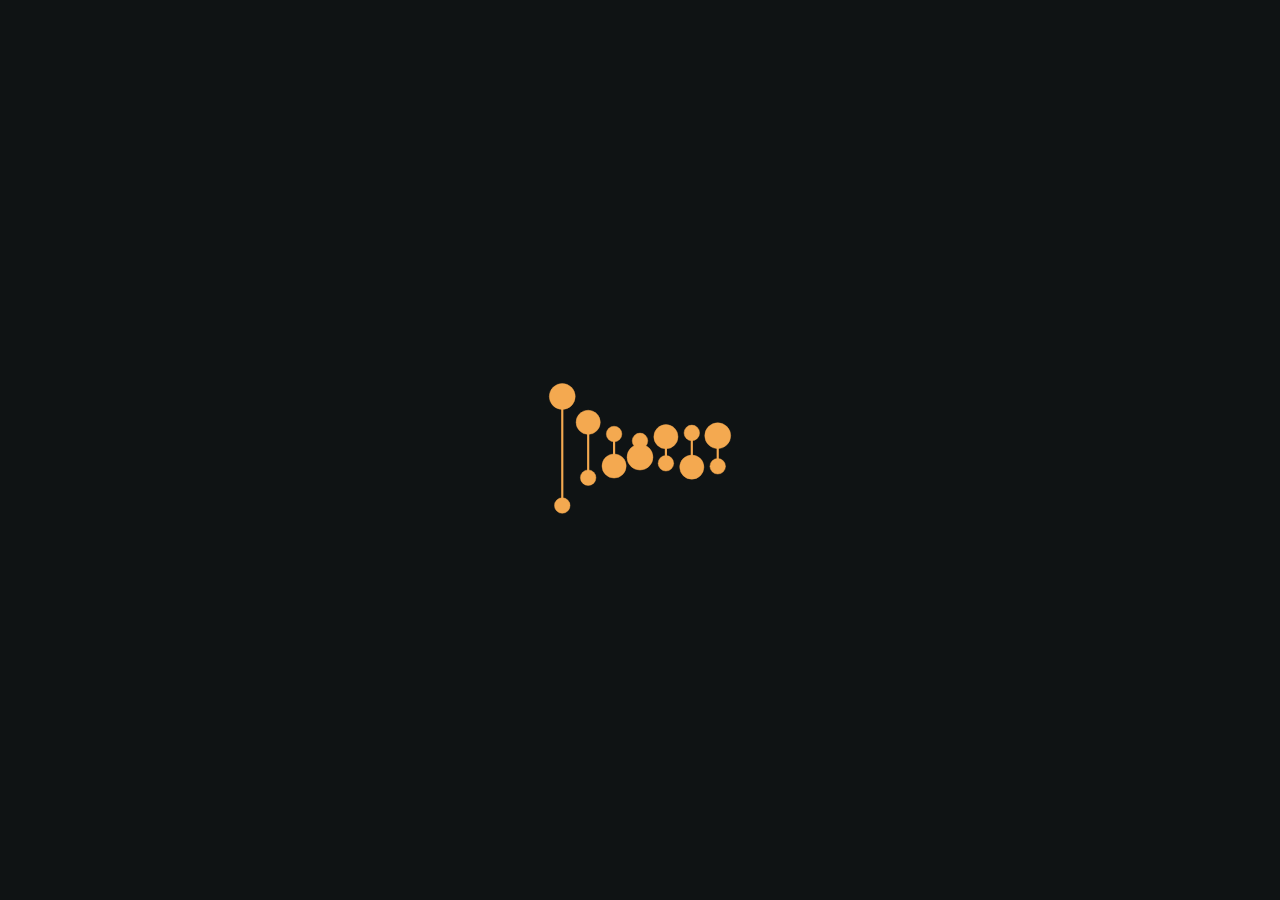
<file: cas-logo/index.html>
<!DOCTYPE html>
<html lang="en">
<head>
  <meta charset="UTF-8">
  <meta name="viewport" content="width=device-width, initial-scale=1.0">
  <title>CAS-NGS Animated Logo</title>
  <style>
    /* -------------------------------------------------------------
       1. CUSTOM FONT DECLARATION
       ------------------------------------------------------------- */
    @font-face {
      font-family: 'Lastica';
      src: url('FontsFree-Net-Lastica.ttf') format('truetype');
      font-weight: normal;
      font-style: normal;
    }

    /* -------------------------------------------------------------
       2. COLOR VARIABLES
       ------------------------------------------------------------- */
    :root {
      --bg-color: #0F1314;      /* Page Background Color */
      --node-color: #F4A950;    /* DNA Circle/Node Color */
      --bond-color: #F4A950;    /* DNA Connecting Line/Bond Color */
      --text-color: #F4A950;    /* Brand Text Color */
    }

    body {
      margin: 0;
      background-color: var(--bg-color);
      display: flex;
      justify-content: center;
      align-items: center;
      min-height: 100vh;
      overflow: hidden;
    }

    svg {
      width: 950px;
      height: 450px;
      overflow: visible;
    }

    .node {
      fill: var(--node-color);
      stroke: var(--node-color);
    }

    .bond {
      fill: var(--bond-color);
      stroke: var(--bond-color);
      stroke-width: 5;
      stroke-linecap: round;
    }

    .company-text {
      font-family: 'Lastica', sans-serif;
      font-size: 65px;
      font-weight: 400;
      fill: var(--text-color);
      letter-spacing: 4px;
      dominant-baseline: central;
    }

    #dna-mark {
      opacity: 0;
    }
  </style>
</head>
<body>

<svg viewBox="0 0 1100 500">
  <defs>
    <!-- Mask aligned right after the scaled down logo -->
    <clipPath id="text-reveal-clip">
      <rect id="clip-rect" x="445" y="0" width="0" height="500" />
    </clipPath>
  </defs>

  <!-- DNA Mark Group -->
  <g id="dna-mark">
    <!-- Rung 1 -->
    <line class="bond" id="b0" x1="100" y1="250" x2="100" y2="250" />
    <circle class="node" id="n0-top" cx="100" cy="250" r="30" />
    <circle class="node" id="n0-bot" cx="100" cy="250" r="18" />

    <!-- Rung 2 -->
    <line class="bond" id="b1" x1="160" y1="250" x2="160" y2="250" />
    <circle class="node" id="n1-top" cx="160" cy="250" r="28" />
    <circle class="node" id="n1-bot" cx="160" cy="250" r="18" />

    <!-- Rung 3 -->
    <line class="bond" id="b2" x1="220" y1="250" x2="220" y2="250" />
    <circle class="node" id="n2-top" cx="220" cy="250" r="18" />
    <circle class="node" id="n2-bot" cx="220" cy="250" r="28" />

    <!-- Rung 4 (Center peak) -->
    <line class="bond" id="b3" x1="280" y1="250" x2="280" y2="250" />
    <circle class="node" id="n3-top" cx="280" cy="250" r="18" />
    <circle class="node" id="n3-bot" cx="280" cy="250" r="30" />

    <!-- Rung 5 -->
    <line class="bond" id="b4" x1="340" y1="250" x2="340" y2="250" />
    <circle class="node" id="n4-top" cx="340" cy="250" r="18" />
    <circle class="node" id="n4-bot" cx="340" cy="250" r="28" />

    <!-- Rung 6 -->
    <line class="bond" id="b5" x1="400" y1="250" x2="400" y2="250" />
    <circle class="node" id="n5-top" cx="400" cy="250" r="28" />
    <circle class="node" id="n5-bot" cx="400" cy="250" r="18" />

    <!-- Rung 7 -->
    <line class="bond" id="b6" x1="460" y1="250" x2="460" y2="250" />
    <circle class="node" id="n6-top" cx="460" cy="250" r="30" />
    <circle class="node" id="n6-bot" cx="460" cy="250" r="18" />
  </g>

  <!-- Typography Element -->
  <g clip-path="url(#text-reveal-clip)">
    <text id="brand-text" class="company-text" x="455" y="250">CAS-NGS</text>
  </g>
</svg>

<script src="https://cdnjs.cloudflare.com/ajax/libs/gsap/3.12.2/gsap.min.js"></script>
<script src="script.js"></script>
</body>
</html>
</file>
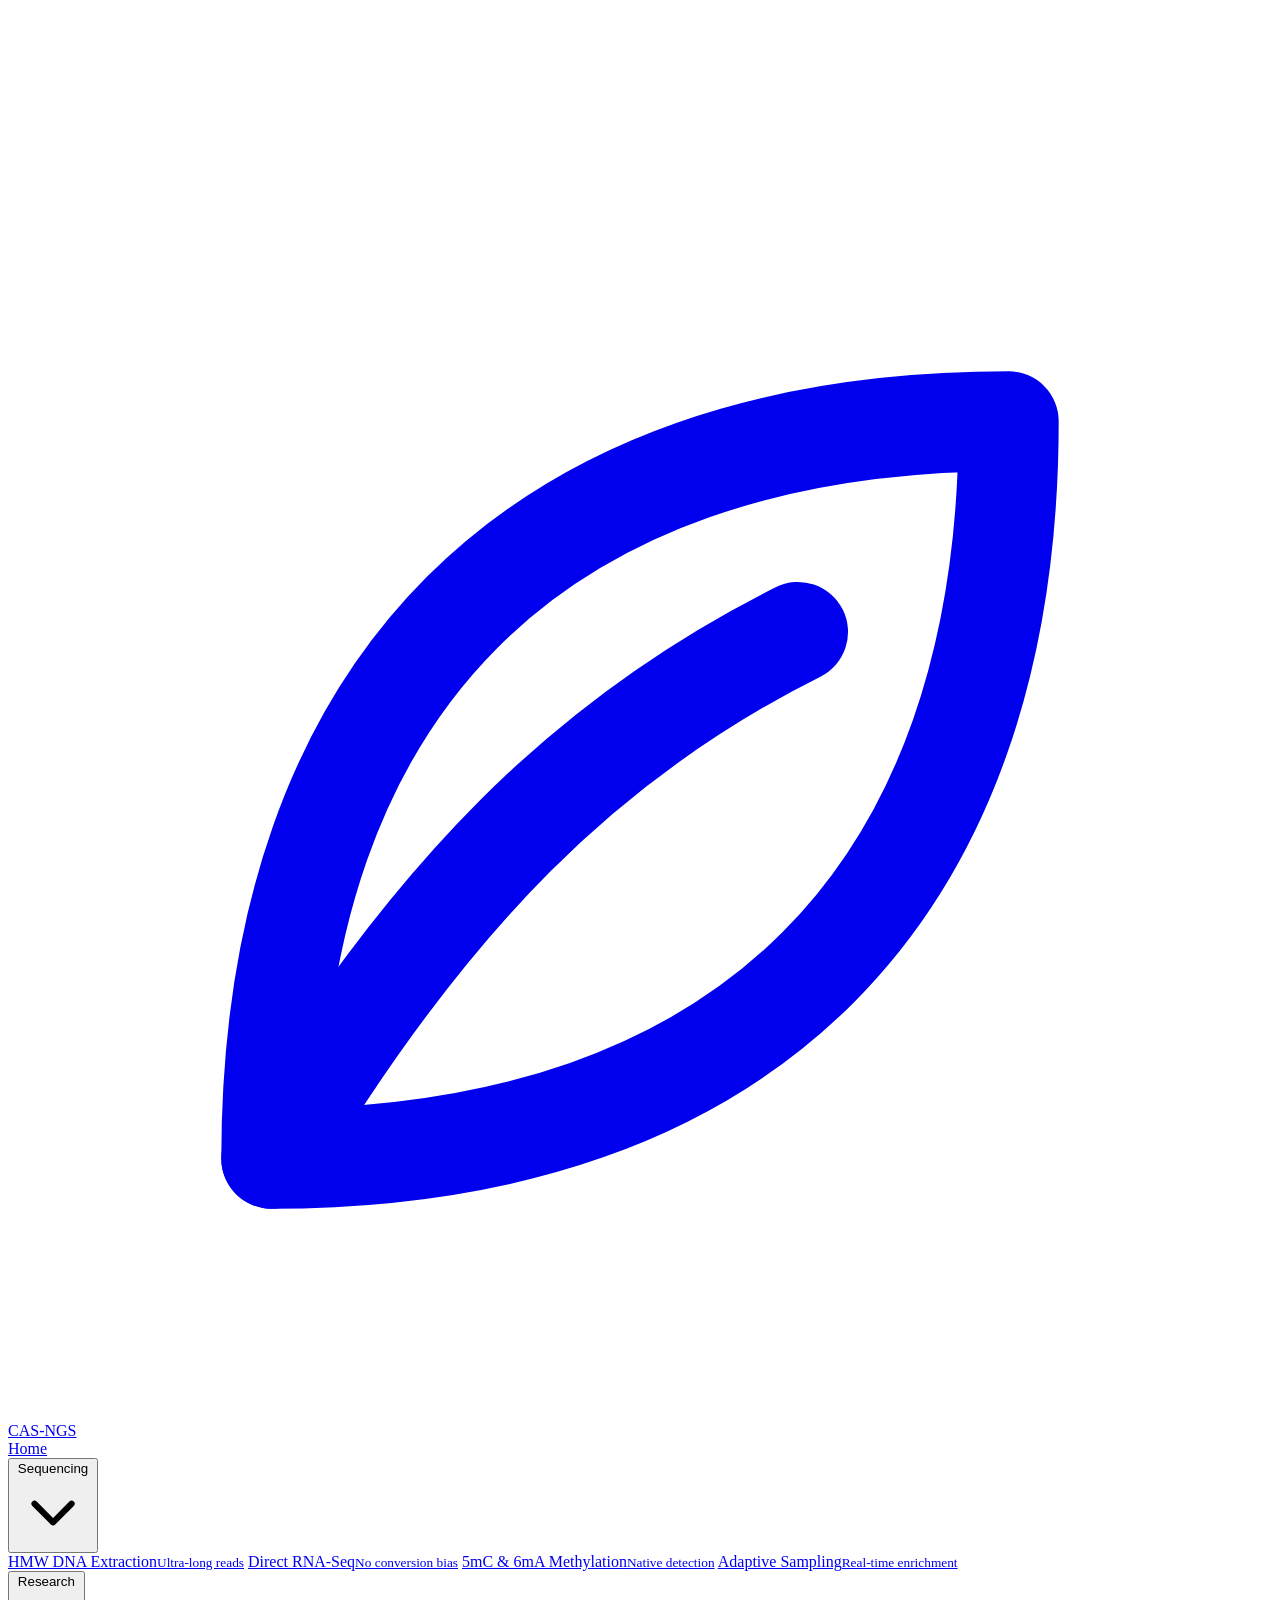
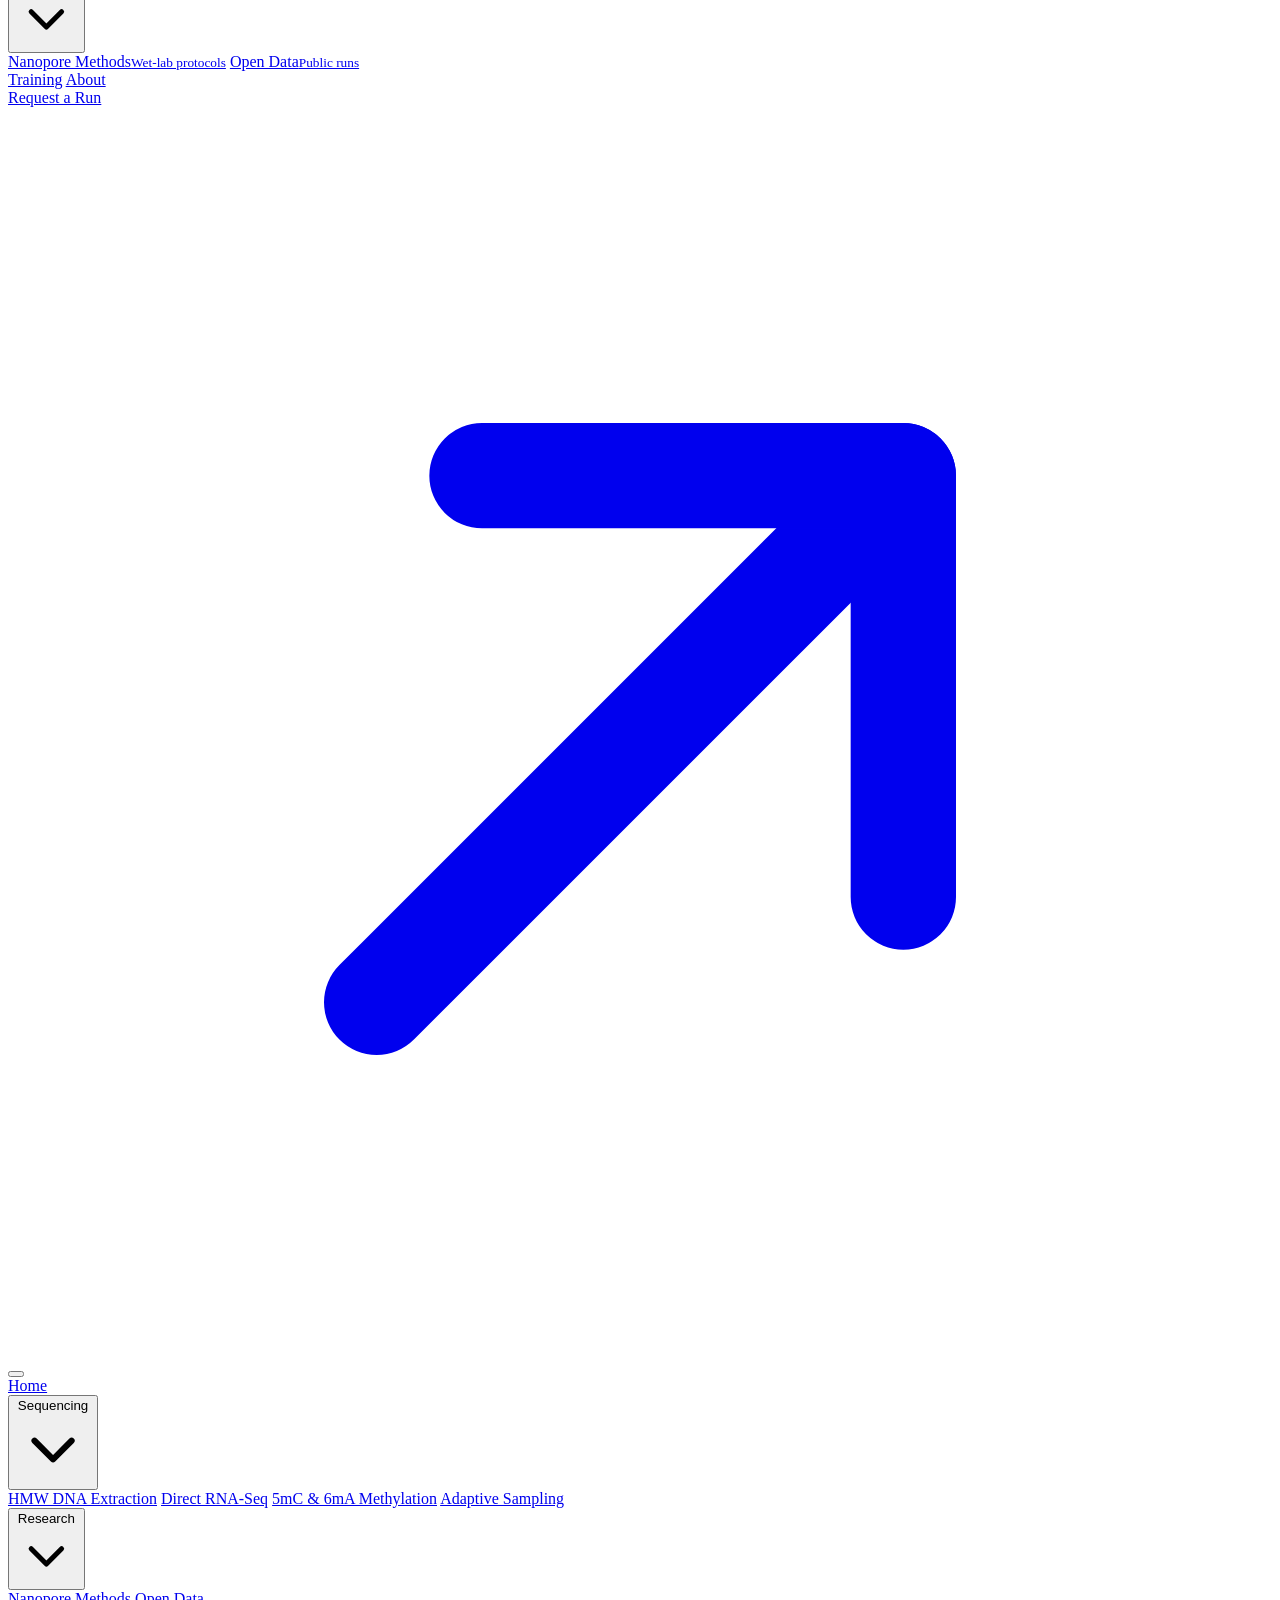
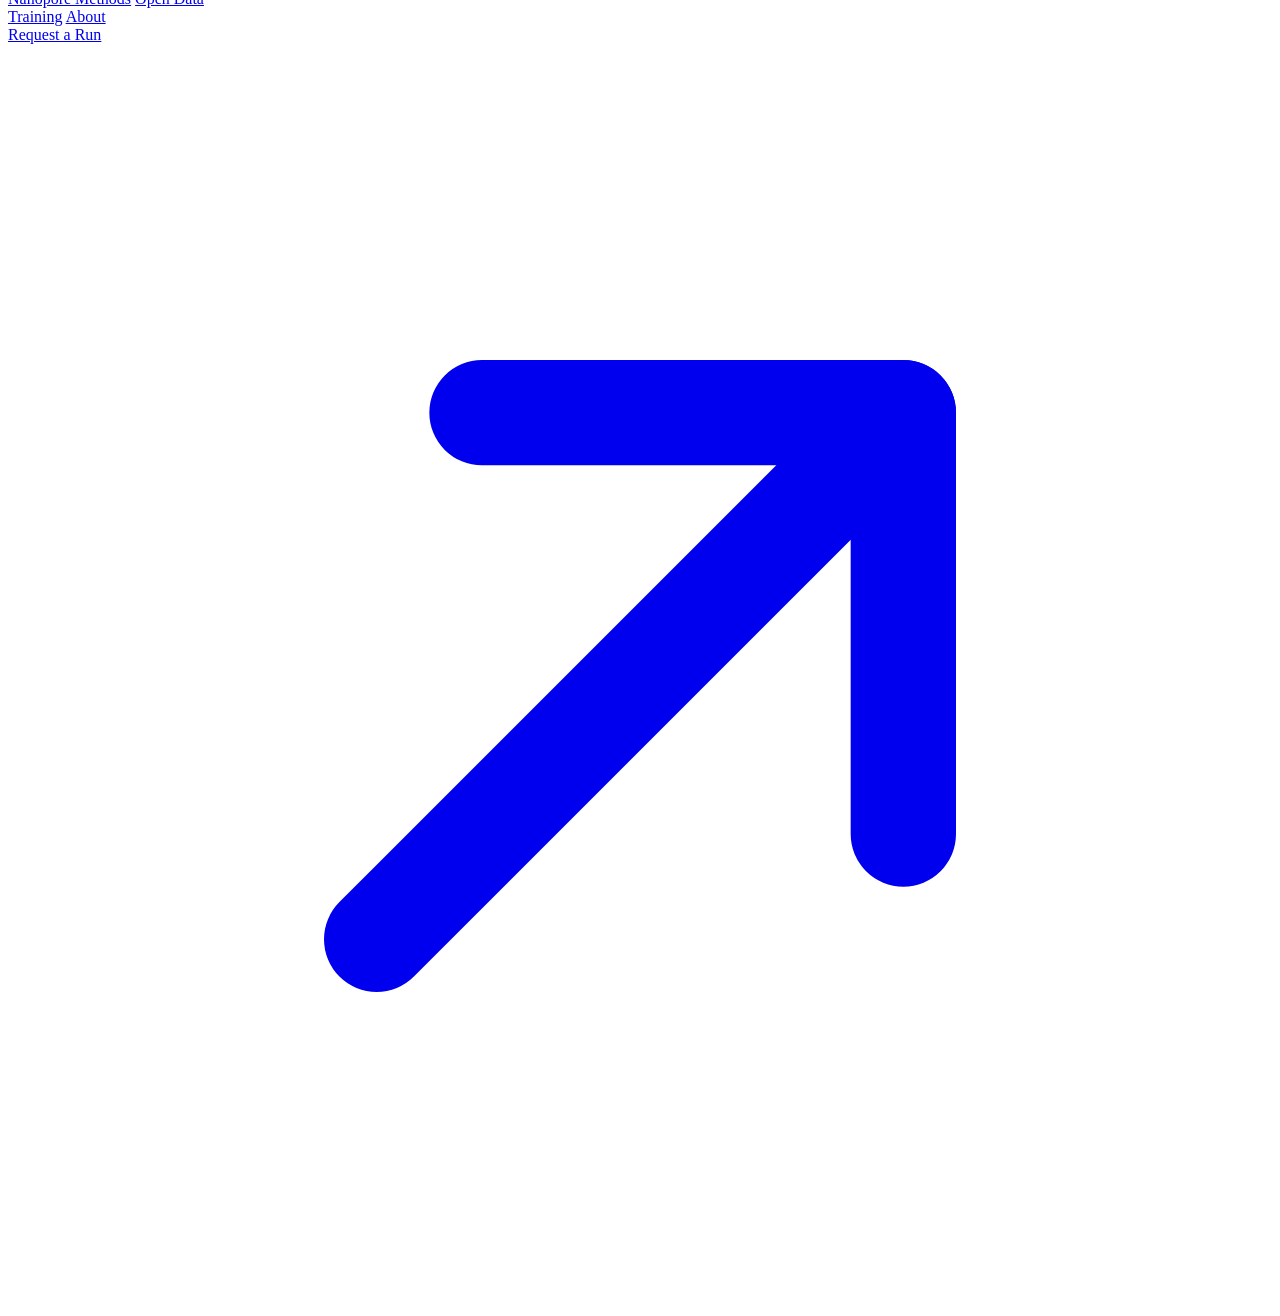
<file: snippets/header-markup.html>
<!-- ══════════════════════════════════════════════════════════════════════════
     CAS-NGS HEADER — markup for the snippet route

     Paste into a Custom HTML block (or straight after <body> in a classic
     theme), then add:
       · CSS snippet → contents of ../assets/header-footer.css
       · JS snippet  → contents of ../assets/header-footer.js
                       (loads Three.js r128 itself for the ambient canvas)

     In WordPress you normally won't need this file — use the "CAS-NGS
     Header" block or cas_ngs_header() and the menu is rendered for you.
     This sample shows the exact markup the engine expects, with two
     dropdown groups. data-cas-* attributes are the engine's hooks.
     ══════════════════════════════════════════════════════════════════════════ -->

<header class="cas-header" data-cas-header>
  <div class="cas-dock-bar">
    <canvas class="cas-dock-canvas" aria-hidden="true"></canvas>

    <a class="cas-dock-brand" href="/" aria-label="CAS-NGS home">
      <span class="cas-dock-logo">
        <svg viewBox="0 0 24 24" fill="none" stroke="currentColor" stroke-width="1.9" stroke-linecap="round" stroke-linejoin="round" aria-hidden="true">
          <path d="M5 19C5 10 10 5 19 5c0 9-5 14-14 14Z" />
          <path d="M5 19c3-5 6-8 10-10" />
        </svg>
      </span>
      <span class="cas-dock-word">CAS-NGS</span>
    </a>

    <nav class="cas-dock" data-cas-dock aria-label="Primary navigation">
      <a class="cas-dock-item is-active" href="/" aria-current="page"><span>Home</span></a>

      <div class="cas-dock-group">
        <button type="button" class="cas-dock-item cas-dock-item--parent" data-cas-toggle aria-haspopup="true" aria-expanded="false">
          <span>Sequencing</span>
          <svg class="cas-chev" viewBox="0 0 24 24" fill="none" stroke="currentColor" stroke-width="2" stroke-linecap="round" stroke-linejoin="round" aria-hidden="true"><path d="m6 9 6 6 6-6"/></svg>
        </button>
        <div class="cas-dropdown" data-cas-dropdown>
          <a class="cas-dropdown__link" href="/sequencing/hmw-dna"><span>HMW DNA Extraction</span><small>Ultra-long reads</small></a>
          <a class="cas-dropdown__link" href="/sequencing/direct-rna"><span>Direct RNA-Seq</span><small>No conversion bias</small></a>
          <a class="cas-dropdown__link" href="/sequencing/methylation"><span>5mC &amp; 6mA Methylation</span><small>Native detection</small></a>
          <a class="cas-dropdown__link" href="/sequencing/adaptive"><span>Adaptive Sampling</span><small>Real-time enrichment</small></a>
        </div>
      </div>

      <div class="cas-dock-group">
        <button type="button" class="cas-dock-item cas-dock-item--parent" data-cas-toggle aria-haspopup="true" aria-expanded="false">
          <span>Research</span>
          <svg class="cas-chev" viewBox="0 0 24 24" fill="none" stroke="currentColor" stroke-width="2" stroke-linecap="round" stroke-linejoin="round" aria-hidden="true"><path d="m6 9 6 6 6-6"/></svg>
        </button>
        <div class="cas-dropdown" data-cas-dropdown>
          <a class="cas-dropdown__link" href="/research/methods"><span>Nanopore Methods</span><small>Wet-lab protocols</small></a>
          <a class="cas-dropdown__link" href="/research/data"><span>Open Data</span><small>Public runs</small></a>
        </div>
      </div>

      <a class="cas-dock-item" href="/training"><span>Training</span></a>
      <a class="cas-dock-item" href="/about"><span>About</span></a>
    </nav>

    <div class="cas-dock-actions">
      <a class="cas-dock-cta" href="/contact">
        <span>Request a Run</span>
        <svg viewBox="0 0 24 24" fill="none" stroke="currentColor" stroke-width="2" stroke-linecap="round" stroke-linejoin="round" aria-hidden="true"><path d="M7 17 17 7"/><path d="M9 7h8v8"/></svg>
      </a>
      <button type="button" class="cas-burger" data-cas-burger aria-expanded="false" aria-label="Open menu">
        <span></span><span></span><span></span>
      </button>
    </div>
  </div>

  <!-- mobile drawer (engine fills behaviour; markup mirrors the menu) -->
  <div class="cas-mobile" data-cas-mobile aria-hidden="true">
    <nav class="cas-mobile__nav" aria-label="Mobile navigation">
      <a class="cas-m-item" href="/"><span>Home</span></a>
      <div class="cas-m-group">
        <button type="button" class="cas-m-item cas-m-item--parent" data-cas-m-toggle aria-expanded="false">
          <span>Sequencing</span>
          <svg class="cas-chev" viewBox="0 0 24 24" fill="none" stroke="currentColor" stroke-width="2" stroke-linecap="round" stroke-linejoin="round" aria-hidden="true"><path d="m6 9 6 6 6-6"/></svg>
        </button>
        <div class="cas-m-sub">
          <a class="cas-m-sublink" href="/sequencing/hmw-dna">HMW DNA Extraction</a>
          <a class="cas-m-sublink" href="/sequencing/direct-rna">Direct RNA-Seq</a>
          <a class="cas-m-sublink" href="/sequencing/methylation">5mC &amp; 6mA Methylation</a>
          <a class="cas-m-sublink" href="/sequencing/adaptive">Adaptive Sampling</a>
        </div>
      </div>
      <div class="cas-m-group">
        <button type="button" class="cas-m-item cas-m-item--parent" data-cas-m-toggle aria-expanded="false">
          <span>Research</span>
          <svg class="cas-chev" viewBox="0 0 24 24" fill="none" stroke="currentColor" stroke-width="2" stroke-linecap="round" stroke-linejoin="round" aria-hidden="true"><path d="m6 9 6 6 6-6"/></svg>
        </button>
        <div class="cas-m-sub">
          <a class="cas-m-sublink" href="/research/methods">Nanopore Methods</a>
          <a class="cas-m-sublink" href="/research/data">Open Data</a>
        </div>
      </div>
      <a class="cas-m-item" href="/training"><span>Training</span></a>
      <a class="cas-m-item" href="/about"><span>About</span></a>
    </nav>
    <a class="cas-dock-cta cas-mobile__cta" href="/contact">
      <span>Request a Run</span>
      <svg viewBox="0 0 24 24" fill="none" stroke="currentColor" stroke-width="2" stroke-linecap="round" stroke-linejoin="round" aria-hidden="true"><path d="M7 17 17 7"/><path d="M9 7h8v8"/></svg>
    </a>
  </div>
</header>
</file>
